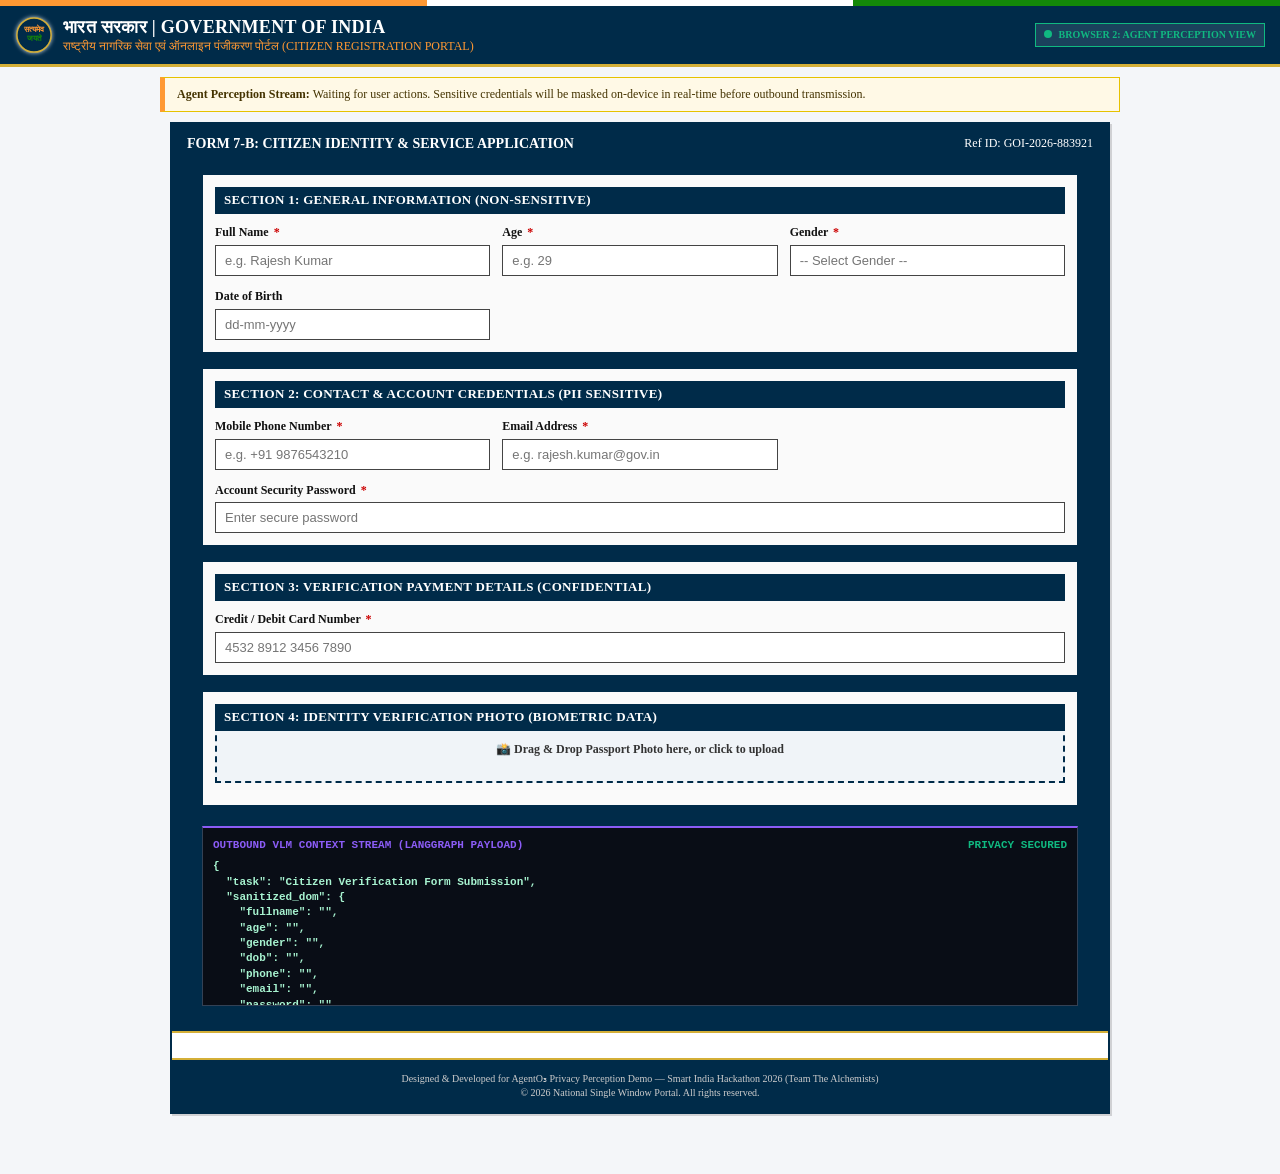
<file: tests/static/sanitized.html>
<!DOCTYPE html>
<html lang="en">
<head>
  <meta charset="UTF-8">
  <meta name="viewport" content="width=device-width, initial-scale=1.0">
  <title>Government of India — Citizen Registration Portal (AGENT PERCEPTION VIEW)</title>
  <link rel="stylesheet" href="styles.css">
</head>
<body>

  <!-- Top Tricolor Bar -->
  <div class="tricolor-strip"></div>

  <!-- Official Header -->
  <header class="gov-header">
    <div class="gov-emblem-box">
      <svg class="gov-emblem" viewBox="0 0 100 100" fill="none" xmlns="http://www.w3.org/2000/svg">
        <circle cx="50" cy="50" r="45" stroke="#D4AF37" stroke-width="4" fill="#002B49"/>
        <text x="50" y="42" font-family="serif" font-size="22" font-weight="bold" fill="#FF9933" text-anchor="middle">सत्यमेव</text>
        <text x="50" y="65" font-family="serif" font-size="22" font-weight="bold" fill="#138808" text-anchor="middle">जयते</text>
      </svg>
      <div class="gov-title-text">
        <h1>भारत सरकार | GOVERNMENT OF INDIA</h1>
        <h2>राष्ट्रीय नागरिक सेवा एवं ऑनलाइन पंजीकरण पोर्टल (CITIZEN REGISTRATION PORTAL)</h2>
      </div>
    </div>
    <div class="gov-badge" id="agentBadge" style="border-color:#10B981; color:#10B981;">
      <span style="display:inline-block; width:8px; height:8px; background:#10B981; border-radius:50%; margin-right:4px;"></span>
      BROWSER 2: AGENT PERCEPTION VIEW
    </div>
  </header>

  <!-- Official Notice -->
  <div class="gov-banner" id="agentBanner">
    <div><strong>Agent Perception Stream:</strong> Waiting for user actions. Sensitive credentials will be masked on-device in real-time before outbound transmission.</div>
  </div>

  <div class="container">
    <div class="portal-card">
      <div class="portal-title-bar">
        <span>FORM 7-B: CITIZEN IDENTITY & SERVICE APPLICATION</span>
        <span style="font-size:12px; font-weight:normal;">Ref ID: GOI-2026-883921</span>
      <div class="portal-card-content">
        <form id="sanitizedForm" onsubmit="return false;">
        
        <!-- Fieldset 1: Basic Identity -->
        <fieldset class="gov-fieldset">
          <legend class="gov-legend">Section 1: General Information (Non-Sensitive)</legend>
          <div class="form-grid">
            <div class="form-group">
              <label class="gov-label" for="ag_fullname">Full Name <span class="required">*</span></label>
              <input type="text" id="ag_fullname" class="gov-input" readonly placeholder="e.g. Rajesh Kumar">
            </div>

            <div class="form-group">
              <label class="gov-label" for="ag_age">Age <span class="required">*</span></label>
              <input type="text" id="ag_age" class="gov-input" readonly placeholder="e.g. 29">
            </div>

            <div class="form-group">
              <label class="gov-label" for="ag_gender">Gender <span class="required">*</span></label>
              <input type="text" id="ag_gender" class="gov-input" readonly placeholder="-- Select Gender --">
            </div>

            <div class="form-group">
              <label class="gov-label" for="ag_dob">Date of Birth</label>
              <input type="text" id="ag_dob" class="gov-input" readonly placeholder="dd-mm-yyyy">
            </div>
          </div>
        </fieldset>

        <!-- Fieldset 2: Sensitive Credentials -->
        <fieldset class="gov-fieldset" id="fieldset_sec2">
          <legend class="gov-legend" id="legend_sec2">Section 2: Contact & Account Credentials (PII Sensitive)</legend>
          <div class="form-grid">
            <div class="form-group">
              <label class="gov-label" for="ag_phone">Mobile Phone Number <span class="required">*</span></label>
              <input type="text" id="ag_phone" class="gov-input" readonly placeholder="e.g. +91 9876543210">
            </div>

            <div class="form-group">
              <label class="gov-label" for="ag_email">Email Address <span class="required">*</span></label>
              <input type="text" id="ag_email" class="gov-input" readonly placeholder="e.g. rajesh.kumar@gov.in">
            </div>

            <div class="form-group full-width">
              <label class="gov-label" for="ag_password">Account Security Password <span class="required">*</span></label>
              <input type="text" id="ag_password" class="gov-input" readonly placeholder="Enter secure password">
            </div>
          </div>
        </fieldset>

        <!-- Fieldset 3: Financial & Payment Info -->
        <fieldset class="gov-fieldset" id="fieldset_sec3">
          <legend class="gov-legend" id="legend_sec3">Section 3: Verification Payment Details (Confidential)</legend>
          <div class="form-grid">
            <div class="form-group full-width">
              <label class="gov-label" for="ag_card">Credit / Debit Card Number <span class="required">*</span></label>
              <input type="text" id="ag_card" class="gov-input" readonly placeholder="4532 8912 3456 7890">
            </div>
          </div>
        </fieldset>

        <!-- Fieldset 4: Photo Identity Upload -->
        <fieldset class="gov-fieldset" id="fieldset_sec4">
          <legend class="gov-legend" id="legend_sec4">Section 4: Identity Verification Photo (Biometric Data)</legend>
          <div class="drop-zone" id="ag_dropZone">
            <div class="drop-zone-text" id="ag_dropText">📸 Drag & Drop Passport Photo here, or click to upload</div>
          </div>

          <div class="preview-container">
            <div class="blurred-image-container" id="canvasWrapper" style="display:none; margin-top:10px;">
              <canvas id="blurredCanvas" class="blurred-canvas" width="140" height="160"></canvas>
              <div class="blur-overlay-badge">🔒 &lt;BLURRED IMAGE&gt;</div>
            </div>
          </div>
        </fieldset>

      </form>

      <!-- Terminal Output showing Context JSON passed to LLM -->
      <div class="agent-terminal" style="margin-top: 20px;">
        <div class="terminal-header">
          <span>OUTBOUND VLM CONTEXT STREAM (LANGGRAPH PAYLOAD)</span>
          <span style="color:var(--agent-green)">PRIVACY SECURED</span>
        </div>
        <pre id="jsonPayload">{
  "task": "Citizen Verification Form Submission",
  "sanitized_dom": {
    "fullname": "",
    "age": "",
    "gender": "",
    "dob": "",
    "phone": "",
    "email": "",
    "password": "",
    "card": ""
  },
  "visual_perception": {
    "face_count_detected": 0,
    "privacy_mask_applied": false,
    "image_token": "NULL"
  },
  "raw_pii_exfiltrated": 0
}</pre>
      </div>
      </div>
    </div>

    <!-- Official Footer -->
    <footer class="gov-footer">
      Designed & Developed for AgentO₃ Privacy Perception Demo — Smart India Hackathon 2026 (Team The Alchemists)<br>
      © 2026 National Single Window Portal. All rights reserved.
    </footer>
  </div>

  <script src="agent.js"></script>
</body>
</html>
</file>
<file: tests/static/styles.css>
/* Government of India Portal & AgentO3 Privacy Demo Styling (Fully Responsive) */

:root {
  --gov-navy: #002B49;
  --gov-navy-light: #004080;
  --gov-saffron: #FF9933;
  --gov-green: #138808;
  --gov-gold: #D4AF37;
  --gov-bg: #F4F6F9;
  --gov-card-bg: #FFFFFF;
  --gov-border: #002B49;
  --gov-text: #222222;

  --agent-bg: #0F172A;
  --agent-card: #1E293B;
  --agent-border: #334155;
  --agent-cyan: #06B6D4;
  --agent-green: #10B981;
  --agent-red: #EF4444;
  --agent-purple: #8B5CF6;
}

*, *::before, *::after {
  box-sizing: border-box;
  margin: 0;
  padding: 0;
  max-width: 100%;
}

html, body {
  width: 100%;
  max-width: 100vw;
  overflow-x: hidden;
  font-family: 'Times New Roman', Georgia, 'Segoe UI', Arial, sans-serif;
  background-color: var(--gov-bg);
  color: var(--gov-text);
  line-height: 1.4;
  padding-bottom: 30px;
}

/* Tricolor Top Strip */
.tricolor-strip {
  height: 6px;
  background: linear-gradient(to right, #FF9933 33.33%, #FFFFFF 33.33%, #FFFFFF 66.66%, #138808 66.66%);
  width: 100%;
}

/* Official Header */
.gov-header {
  background-color: var(--gov-navy);
  color: #FFFFFF;
  padding: 10px 15px;
  border-bottom: 3px solid var(--gov-gold);
  display: flex;
  align-items: center;
  justify-content: space-between;
  flex-wrap: wrap;
  gap: 10px;
  width: 100%;
}

.gov-emblem-box {
  display: flex;
  align-items: center;
  gap: 10px;
  flex: 1 1 auto;
  min-width: 200px;
}

.gov-emblem {
  width: 38px;
  height: 38px;
  flex-shrink: 0;
  filter: drop-shadow(0px 0px 2px rgba(255,255,255,0.8));
}

.gov-title-text {
  flex: 1 1 auto;
  min-width: 180px;
}

.gov-title-text h1 {
  font-size: clamp(13px, 3.5vw, 18px);
  font-weight: bold;
  letter-spacing: 0.3px;
  font-family: 'Times New Roman', serif;
  color: #FFFFFF;
  line-height: 1.2;
  word-break: break-word;
}

.gov-title-text h2 {
  font-size: clamp(10px, 2.5vw, 12px);
  font-weight: normal;
  color: var(--gov-saffron);
  line-height: 1.2;
  word-break: break-word;
}

.gov-badge {
  background-color: rgba(255,255,255,0.1);
  border: 1px solid var(--gov-gold);
  padding: 4px 8px;
  font-size: 10px;
  font-weight: bold;
  color: var(--gov-gold);
  text-transform: uppercase;
  white-space: normal;
  word-break: break-word;
  max-width: 100%;
}

/* Official Notice Banner */
.gov-banner {
  background-color: #FFF9E6;
  border: 1px solid #E6C200;
  border-left: 5px solid var(--gov-saffron);
  padding: 8px 12px;
  margin: 10px auto;
  width: calc(100% - 20px);
  max-width: 960px;
  font-size: 12px;
  color: #443300;
  display: flex;
  align-items: center;
  justify-content: space-between;
  flex-wrap: wrap;
  gap: 6px;
  word-break: break-word;
}

/* Container & Layout */
.container {
  width: 100%;
  max-width: 960px;
  margin: 0 auto;
  padding: 0 10px;
}

.portal-card {
  background-color: var(--gov-card-bg);
  border: 2px solid var(--gov-border);
  box-shadow: 2px 2px 0px rgba(0,0,0,0.15);
  margin-top: 10px;
  width: 100%;
  overflow: hidden;
}

.portal-title-bar {
  background: var(--gov-navy);
  color: #FFFFFF;
  padding: 10px 15px;
  font-size: clamp(12px, 3vw, 14px);
  font-weight: bold;
  border-bottom: 2px solid var(--gov-gold);
  display: flex;
  justify-content: space-between;
  align-items: center;
  flex-wrap: wrap;
  gap: 6px;
  width: 100%;
  word-break: break-word;
}

.portal-card-content {
  padding: 15px;
  width: 100%;
}

/* Form Styles with Responsive Grid */
fieldset.gov-fieldset {
  border: 1px solid var(--gov-navy);
  padding: 12px;
  margin-bottom: 15px;
  background-color: #FAFAFA;
  width: 100%;
  max-width: 100%;
  overflow: hidden;
}

legend.gov-legend {
  display: block;
  float: left;
  width: 100%;
  font-size: clamp(11px, 2.8vw, 13px);
  font-weight: bold;
  background-color: var(--gov-navy);
  color: #FFFFFF;
  padding: 4px 8px;
  border: 1px solid var(--gov-navy);
  text-transform: uppercase;
  letter-spacing: 0.3px;
  white-space: normal;
  word-break: break-word;
  line-height: 1.3;
  margin-bottom: 10px;
}

/* Clear fix for fieldset legend float */
fieldset.gov-fieldset::after {
  content: "";
  display: table;
  clear: both;
}

.form-grid {
  display: grid;
  grid-template-columns: repeat(auto-fit, minmax(220px, 1fr));
  gap: 12px;
  width: 100%;
  clear: both;
}

.form-group {
  display: flex;
  flex-direction: column;
  width: 100%;
  min-width: 0;
}

.form-group.full-width {
  grid-column: 1 / -1;
}

label.gov-label {
  font-size: 12px;
  font-weight: bold;
  margin-bottom: 4px;
  color: #111111;
  word-break: break-word;
}

label.gov-label .required {
  color: #CC0000;
  margin-left: 2px;
}

input.gov-input, select.gov-input, textarea.gov-input {
  width: 100%;
  min-width: 0;
  padding: 7px 9px;
  font-size: 13px;
  border: 1px solid #444444;
  border-radius: 0px; /* Sharp edges */
  background-color: #FFFFFF;
  color: #000000;
  font-family: Arial, sans-serif;
  transition: border-color 0.2s;
  box-sizing: border-box;
}

input.gov-input:focus, select.gov-input:focus, textarea.gov-input:focus {
  outline: 2px solid var(--gov-navy);
  border-color: var(--gov-navy);
  background-color: #FFFFF8;
}

/* Drag and Drop Zone */
.drop-zone {
  border: 2px dashed var(--gov-navy);
  background-color: #F0F4F8;
  padding: 15px;
  text-align: center;
  cursor: pointer;
  transition: background-color 0.2s, border-color 0.2s;
  width: 100%;
  word-break: break-word;
}

.drop-zone:hover, .drop-zone.drag-over {
  background-color: #E2ECF5;
  border-color: var(--gov-saffron);
}

.drop-zone-text {
  font-size: 12px;
  color: #333333;
  margin-bottom: 8px;
  word-break: break-word;
}

.file-input-hidden {
  display: none;
}

.btn-gov-secondary {
  background-color: #E0E0E0;
  color: #222222;
  border: 1px solid #777777;
  padding: 5px 10px;
  font-size: 11px;
  font-weight: bold;
  cursor: pointer;
  border-radius: 0px;
  margin: 3px;
}

.btn-gov-secondary:hover {
  background-color: #CCCCCC;
}

/* Image Preview Box */
.preview-container {
  margin-top: 10px;
  display: flex;
  align-items: center;
  justify-content: center;
  flex-direction: column;
  width: 100%;
}

.image-preview {
  max-width: 120px;
  max-height: 140px;
  border: 2px solid var(--gov-navy);
  box-shadow: 2px 2px 0px rgba(0,0,0,0.2);
}

/* Button Group */
.gov-btn-group {
  display: flex;
  gap: 10px;
  justify-content: flex-end;
  margin-top: 15px;
  padding-top: 12px;
  border-top: 1px solid #DDDDDD;
  flex-wrap: wrap;
  width: 100%;
}

.btn-gov-primary {
  background-color: var(--gov-navy);
  color: #FFFFFF;
  border: 1px solid #001A33;
  padding: 8px 16px;
  font-size: 13px;
  font-weight: bold;
  cursor: pointer;
  border-radius: 0px;
  box-shadow: 2px 2px 0px #001122;
}

.btn-gov-primary:hover {
  background-color: var(--gov-navy-light);
}

.btn-gov-reset {
  background-color: #888888;
  color: #FFFFFF;
  border: 1px solid #555555;
  padding: 8px 14px;
  font-size: 13px;
  font-weight: bold;
  cursor: pointer;
  border-radius: 0px;
}

.btn-gov-reset:hover {
  background-color: #666666;
}

/* Footer */
.gov-footer {
  margin-top: 25px;
  padding: 12px 15px;
  background-color: var(--gov-navy);
  color: #CCCCCC;
  font-size: 10px;
  text-align: center;
  border-top: 2px solid var(--gov-gold);
  width: 100%;
  word-break: break-word;
}

/* Privacy Redaction Styling */
.redacted-input {
  background-color: #2D1B2D !important;
  color: #FF7777 !important;
  border: 1px solid #FF4444 !important;
  font-family: monospace !important;
  font-weight: bold !important;
}

.blurred-image-container {
  position: relative;
  display: inline-block;
  border: 2px solid #DC2626;
  max-width: 100%;
}

.blurred-canvas {
  max-width: 120px;
  max-height: 140px;
  display: block;
}

.blur-overlay-badge {
  position: absolute;
  bottom: 0;
  left: 0;
  right: 0;
  background: rgba(220, 38, 38, 0.9);
  color: #FFFFFF;
  font-size: 9px;
  font-weight: bold;
  text-align: center;
  padding: 2px 0;
  letter-spacing: 0.5px;
  font-family: monospace;
}

/* Terminal Log Box */
.agent-terminal {
  background-color: #090D16;
  border: 1px solid #334155;
  border-top: 2px solid var(--agent-purple);
  margin-top: 15px;
  padding: 10px;
  font-family: 'Consolas', 'Courier New', monospace;
  font-size: 11px;
  color: #A7F3D0;
  max-height: 180px;
  overflow-y: auto;
  width: 100%;
}

.terminal-header {
  color: var(--agent-purple);
  font-weight: bold;
  margin-bottom: 6px;
  display: flex;
  justify-content: space-between;
  flex-wrap: wrap;
  gap: 4px;
}

.terminal-header pre, pre#jsonPayload {
  white-space: pre-wrap;
  word-break: break-all;
}

/* Responsive Media Query Breakpoints */
@media (max-width: 600px) {
  .form-grid {
    grid-template-columns: 1fr;
  }
  
  .form-group.full-width {
    grid-column: 1 / -1;
  }

  .gov-header {
    flex-direction: column;
    align-items: flex-start;
  }

  .gov-badge {
    align-self: flex-start;
  }

  .gov-btn-group {
    flex-direction: column;
  }

  .btn-gov-primary, .btn-gov-reset {
    width: 100%;
  }
}
</file>
